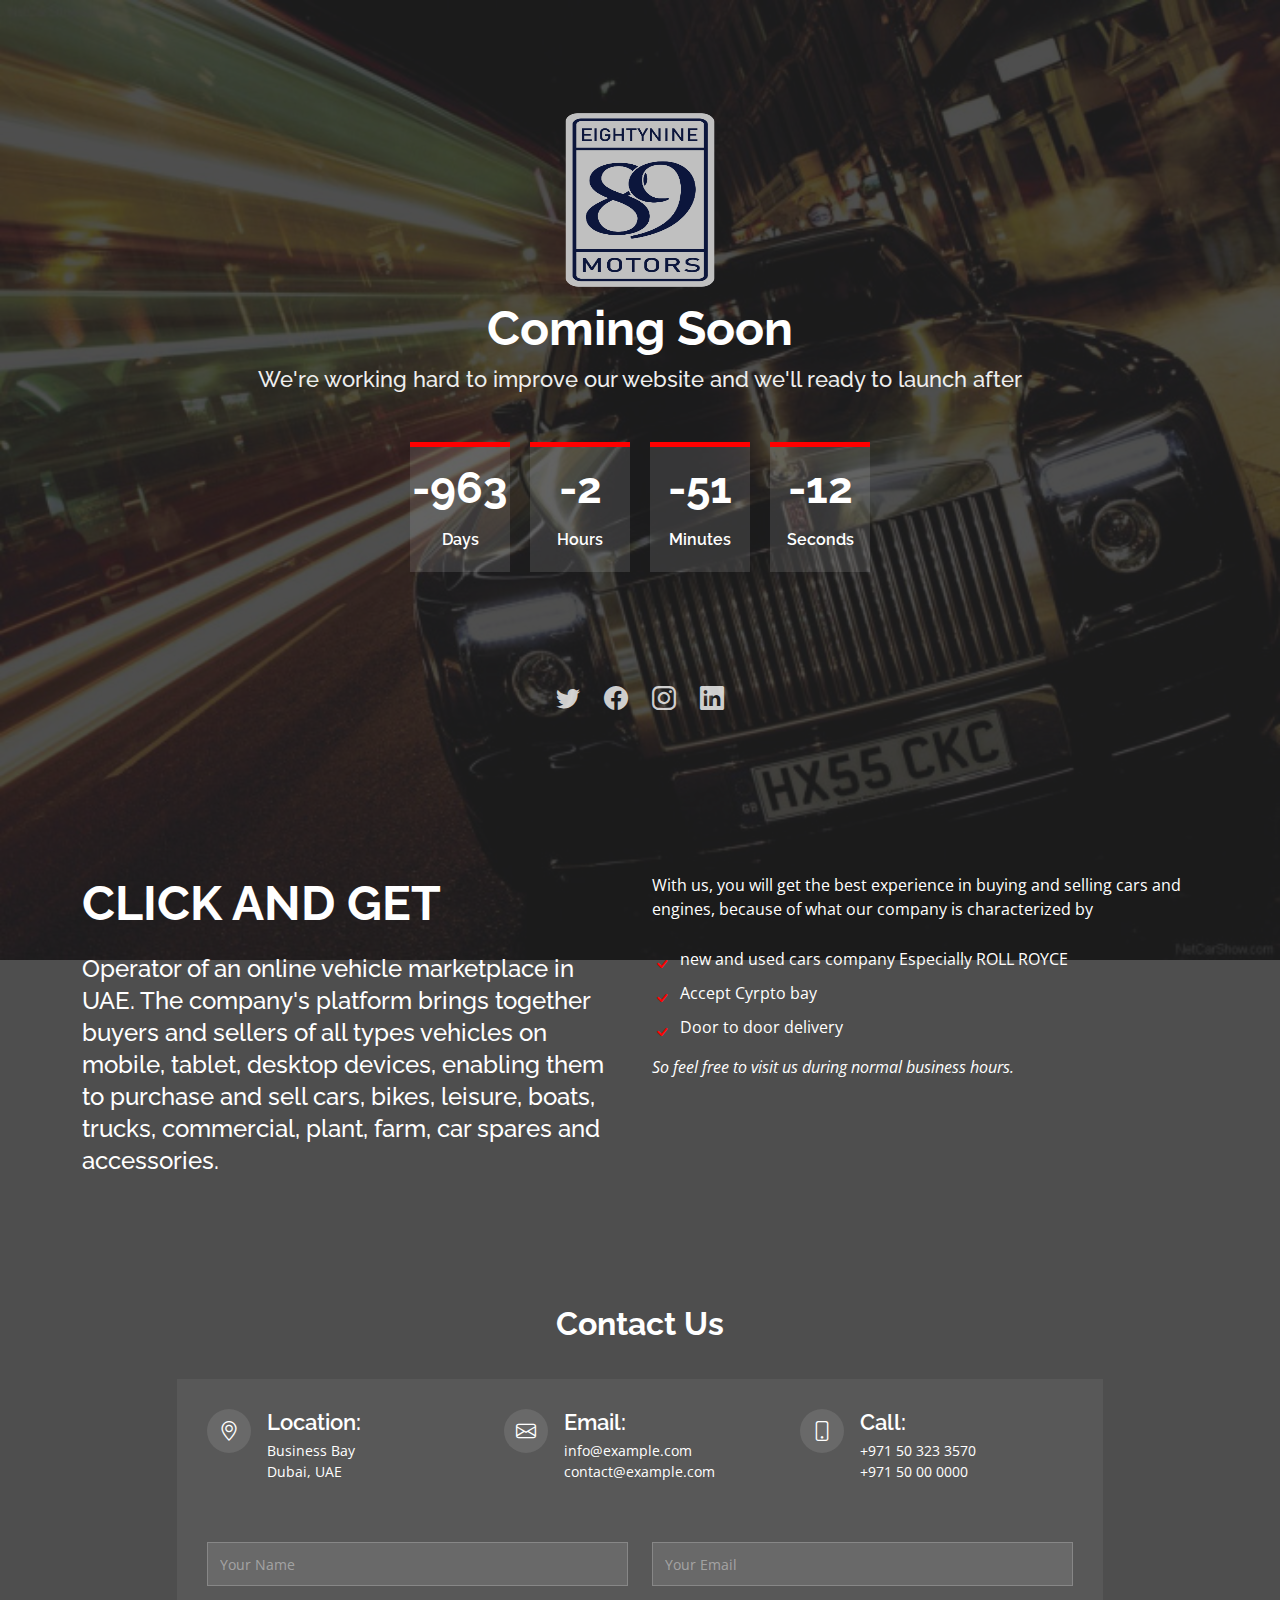
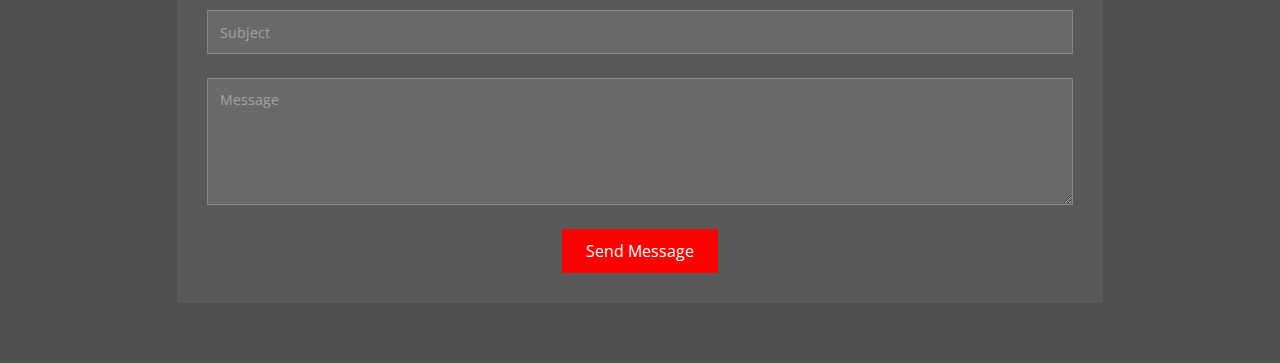
<file: index.html>
<!DOCTYPE html>
<html lang="en">
  <head>
    <meta charset="utf-8" />
    <meta content="width=device-width, initial-scale=1.0" name="viewport" />
    <title>89 motors</title>

    <!-- Favicons -->
    <link href="assets/img/logo.png" rel="icon" />
    <link href="assets/img/logo.png" rel="apple-touch-icon" />

    <!-- Google Fonts -->
    <link
      href="https://fonts.googleapis.com/css?family=Open+Sans:300,300i,400,400i,600,600i,700,700i|Raleway:300,300i,400,400i,600,600i,700,700i"
      rel="stylesheet"
    />

    <!-- Vendor CSS Files -->
    <link
      href="assets/vendor/bootstrap/css/bootstrap.min.css"
      rel="stylesheet"
    />
    <link
      href="assets/vendor/bootstrap-icons/bootstrap-icons.css"
      rel="stylesheet"
    />

    <!-- Template Main CSS File -->
    <link href="assets/css/style.css" rel="stylesheet" />

    <!-- =======================================================
  * Template Name: ComingSoon - v4.6.0
  * Template URL: https://bootstrapmade.com/comingsoon-free-html-bootstrap-template/
  * Author: BootstrapMade.com
  * License: https://bootstrapmade.com/license/
  ======================================================== -->
  </head>

  <body>
    <!-- ======= Header ======= -->
    <header id="header" class="d-flex align-items-center">
      <div class="container d-flex flex-column align-items-center">
        <img src="assets/img/logo.png" width="300" height="200" />
        <h1>Coming Soon</h1>
        <h2>
          We're working hard to improve our website and we'll ready to launch
          after
        </h2>
        <div
          class="countdown d-flex justify-content-center"
          data-count="2023/12/5"
        >
          <div>
            <h3>%d</h3>
            <h4>Days</h4>
          </div>
          <div>
            <h3>%h</h3>
            <h4>Hours</h4>
          </div>
          <div>
            <h3>%m</h3>
            <h4>Minutes</h4>
          </div>
          <div>
            <h3>%s</h3>
            <h4>Seconds</h4>
          </div>
        </div>

        <!--<div class="subscribe">
          <h4>Subscribe now to get the latest updates!</h4>
          <form
            action="forms/notify.php"
            method="post"
            role="form"
            class="php-email-form"
          >
            <div class="subscribe-form">
              <input type="email" name="email" /><input
                type="submit"
                value="Subscribe"
              />
            </div>
            <div class="mt-2">
              <div class="loading">Loading</div>
              <div class="error-message"></div>
              <div class="sent-message">
                Your notification request was sent. Thank you!
              </div>
            </div>
          </form>
        </div>-->

        <div class="social-links text-center">
          <a href="#" class="twitter"><i class="bi bi-twitter"></i></a>
          <a href="#" class="facebook"><i class="bi bi-facebook"></i></a>
          <a href="https://instagram.com/89.motors?igshid=YmMyMTA2M2Y=" class="instagram"><i class="bi bi-instagram"></i></a>
          <a href="#" class="linkedin"><i class="bi bi-linkedin"></i></a>
        </div>
      </div>
    </header>
    <!-- End #header -->

    <main id="main">
      <!-- ======= About Us Section ======= -->
      <section id="about" class="about">
        <div class="container">
          <div class="row content">
            <div class="col-lg-6">
              <h2>Click and get</h2>
              <h3>
                Operator of an online vehicle marketplace in UAE. The company's
                platform brings together buyers and sellers of all types
                vehicles on mobile, tablet, desktop devices, enabling them to
                purchase and sell cars, bikes, leisure, boats, trucks,
                commercial, plant, farm, car spares and accessories.
              </h3>
            </div>
            <div class="col-lg-6 pt-4 pt-lg-0">
              <p>
                With us, you will get the best experience in buying and selling
                cars and engines, because of what our company is characterized
                by
              </p>
              <ul>
                <li>
                  <i class="bi bi-check"></i> new and used cars company
                  Especially ROLL ROYCE
                </li>
                <li><i class="bi bi-check"></i> Accept Cyrpto bay</li>
                <li><i class="bi bi-check"></i> Door to door delivery</li>
              </ul>
              <p class="fst-italic">
                So feel free to visit us during normal business hours.
              </p>
            </div>
          </div>
        </div>
      </section>
      <!-- End About Us Section -->

      <!-- ======= Contact Us Section ======= -->
      <section id="contact" class="contact">
        <div class="container">
          <div class="section-title">
            <h2>Contact Us</h2>
          </div>

          <div class="row justify-content-center">
            <div class="col-lg-10">
              <div class="info-wrap">
                <div class="row">
                  <div class="col-lg-4 info">
                    <i class="bi bi-geo-alt"></i>
                    <h4>Location:</h4>
                    <p>Business Bay<br />Dubai, UAE</p>
                  </div>

                  <div class="col-lg-4 info mt-4 mt-lg-0">
                    <i class="bi bi-envelope"></i>
                    <h4>Email:</h4>
                    <p>info@example.com<br />contact@example.com</p>
                  </div>

                  <div class="col-lg-4 info mt-4 mt-lg-0">
                    <i class="bi bi-phone"></i>
                    <h4>Call:</h4>
                    <p>+971 50 323 3570<br />+971 50 00 0000</p>
                  </div>
                </div>
              </div>
            </div>
          </div>

          <div class="row justify-content-center">
            <div class="col-lg-10">
              <form
                action="eng.walaaali20@gmail.com"
                method="post"
                role="form"
                class="php-email-form"
              >
                <div class="row">
                  <div class="col-md-6 form-group">
                    <input
                      type="text"
                      name="name"
                      class="form-control"
                      id="name"
                      placeholder="Your Name"
                      required
                    />
                  </div>
                  <div class="col-md-6 form-group mt-3 mt-md-0">
                    <input
                      type="email"
                      class="form-control"
                      name="email"
                      id="email"
                      placeholder="Your Email"
                      required
                    />
                  </div>
                </div>
                <div class="form-group mt-3">
                  <input
                    type="text"
                    class="form-control"
                    name="subject"
                    id="subject"
                    placeholder="Subject"
                    required
                  />
                </div>
                <div class="form-group mt-3">
                  <textarea
                    class="form-control"
                    name="message"
                    rows="5"
                    placeholder="Message"
                    required
                  ></textarea>
                </div>
                <div class="my-3">
                  <div class="loading">Loading</div>
                  <div class="error-message"></div>
                  <div class="sent-message">
                    Your message has been sent. Thank you!
                  </div>
                </div>
                <div class="text-center">
                  <button type="submit">Send Message</button>
                </div>
              </form>
            </div>
          </div>
        </div>
      </section>
      <!-- End Contact Us Section -->
    </main>
    <!-- End #main -->

    <a
      href="#"
      class="back-to-top d-flex align-items-center justify-content-center"
      ><i class="bi bi-arrow-up-short"></i
    ></a>

    <!-- Vendor JS Files -->
    <script src="assets/vendor/bootstrap/js/bootstrap.bundle.min.js"></script>

    <!-- Template Main JS File -->
    <script src="assets/js/main.js"></script>
  </body>
</html>
</file>
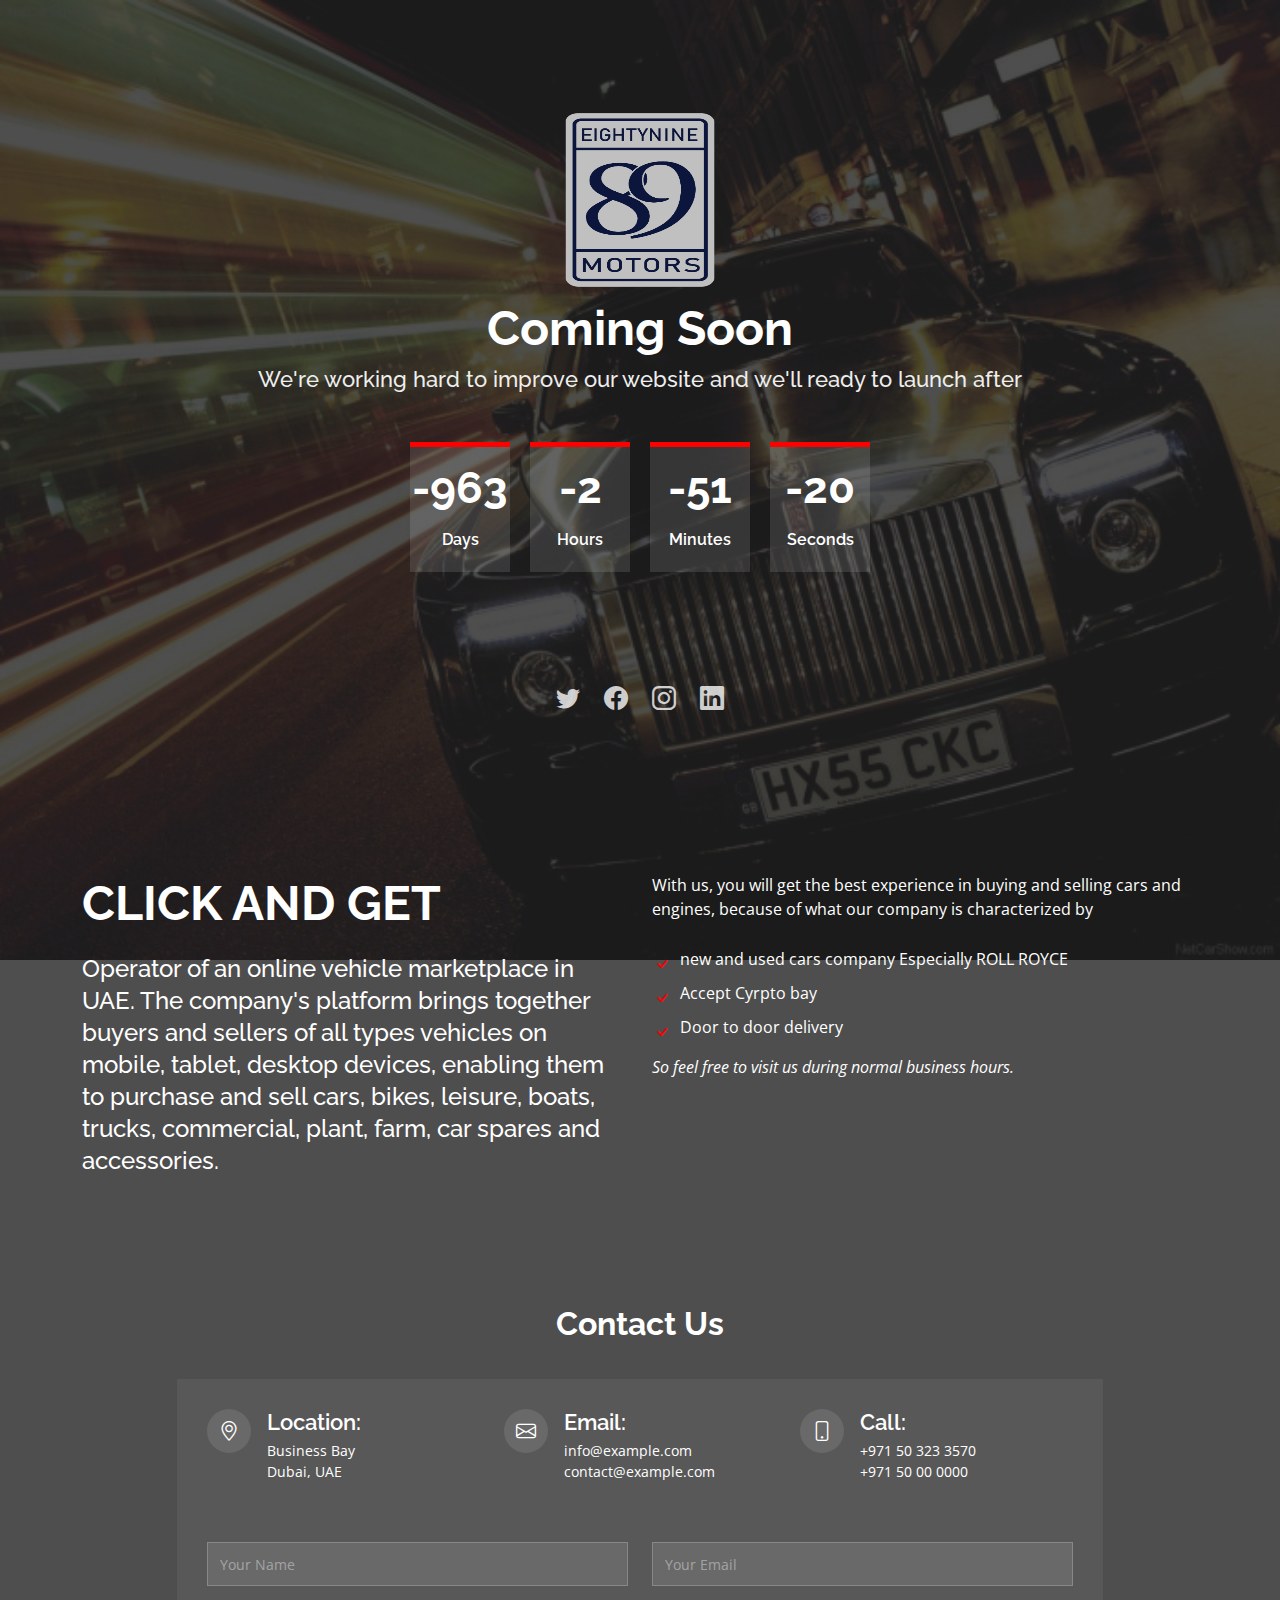
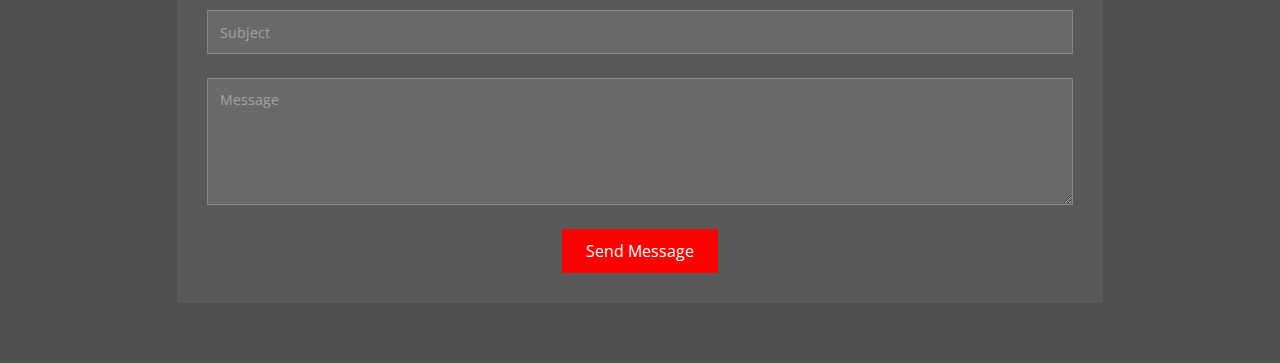
<file: index2.html>
<!DOCTYPE html>
<html lang="en">
  <head>
    <meta charset="utf-8" />
    <meta content="width=device-width, initial-scale=1.0" name="viewport" />
    <title>89 motors</title>

    <!-- Favicons -->
    <link href="assets/img/logo.png" rel="icon" />
    <link href="assets/img/logo.png" rel="apple-touch-icon" />

    <!-- Google Fonts -->
    <link
      href="https://fonts.googleapis.com/css?family=Open+Sans:300,300i,400,400i,600,600i,700,700i|Raleway:300,300i,400,400i,600,600i,700,700i"
      rel="stylesheet"
    />

    <!-- Vendor CSS Files -->
    <link
      href="assets/vendor/bootstrap/css/bootstrap.min.css"
      rel="stylesheet"
    />
    <link
      href="assets/vendor/bootstrap-icons/bootstrap-icons.css"
      rel="stylesheet"
    />

    <!-- Template Main CSS File -->
    <link href="assets/css/style.css" rel="stylesheet" />

    <!-- =======================================================
  * Template Name: ComingSoon - v4.6.0
  * Template URL: https://bootstrapmade.com/comingsoon-free-html-bootstrap-template/
  * Author: BootstrapMade.com
  * License: https://bootstrapmade.com/license/
  ======================================================== -->
  </head>

  <body>
    <!-- ======= Header ======= -->
    <header id="header" class="d-flex align-items-center">
      <div class="container d-flex flex-column align-items-center">
        <img src="assets/img/logo.png" width="300" height="200" />
        <h1>Coming Soon</h1>
        <h2>
          We're working hard to improve our website and we'll ready to launch
          after
        </h2>
        <div
          class="countdown d-flex justify-content-center"
          data-count="2023/12/5"
        >
          <div>
            <h3>%d</h3>
            <h4>Days</h4>
          </div>
          <div>
            <h3>%h</h3>
            <h4>Hours</h4>
          </div>
          <div>
            <h3>%m</h3>
            <h4>Minutes</h4>
          </div>
          <div>
            <h3>%s</h3>
            <h4>Seconds</h4>
          </div>
        </div>

        <!--<div class="subscribe">
          <h4>Subscribe now to get the latest updates!</h4>
          <form
            action="forms/notify.php"
            method="post"
            role="form"
            class="php-email-form"
          >
            <div class="subscribe-form">
              <input type="email" name="email" /><input
                type="submit"
                value="Subscribe"
              />
            </div>
            <div class="mt-2">
              <div class="loading">Loading</div>
              <div class="error-message"></div>
              <div class="sent-message">
                Your notification request was sent. Thank you!
              </div>
            </div>
          </form>
        </div>-->

        <div class="social-links text-center">
          <a href="#" class="twitter"><i class="bi bi-twitter"></i></a>
          <a href="#" class="facebook"><i class="bi bi-facebook"></i></a>
          <a href="#" class="instagram"><i class="bi bi-instagram"></i></a>
          <a href="#" class="linkedin"><i class="bi bi-linkedin"></i></a>
        </div>
      </div>
    </header>
    <!-- End #header -->

    <main id="main">
      <!-- ======= About Us Section ======= -->
      <section id="about" class="about">
        <div class="container">
          <div class="row content">
            <div class="col-lg-6">
              <h2>Click and get</h2>
              <h3>
                Operator of an online vehicle marketplace in UAE. The company's
                platform brings together buyers and sellers of all types
                vehicles on mobile, tablet, desktop devices, enabling them to
                purchase and sell cars, bikes, leisure, boats, trucks,
                commercial, plant, farm, car spares and accessories.
              </h3>
            </div>
            <div class="col-lg-6 pt-4 pt-lg-0">
              <p>
                With us, you will get the best experience in buying and selling
                cars and engines, because of what our company is characterized
                by
              </p>
              <ul>
                <li>
                  <i class="bi bi-check"></i> new and used cars company
                  Especially ROLL ROYCE
                </li>
                <li><i class="bi bi-check"></i> Accept Cyrpto bay</li>
                <li><i class="bi bi-check"></i> Door to door delivery</li>
              </ul>
              <p class="fst-italic">
                So feel free to visit us during normal business hours.
              </p>
            </div>
          </div>
        </div>
      </section>
      <!-- End About Us Section -->

      <!-- ======= Contact Us Section ======= -->
      <section id="contact" class="contact">
        <div class="container">
          <div class="section-title">
            <h2>Contact Us</h2>
          </div>

          <div class="row justify-content-center">
            <div class="col-lg-10">
              <div class="info-wrap">
                <div class="row">
                  <div class="col-lg-4 info">
                    <i class="bi bi-geo-alt"></i>
                    <h4>Location:</h4>
                    <p>Business Bay<br />Dubai, UAE</p>
                  </div>

                  <div class="col-lg-4 info mt-4 mt-lg-0">
                    <i class="bi bi-envelope"></i>
                    <h4>Email:</h4>
                    <p>info@example.com<br />contact@example.com</p>
                  </div>

                  <div class="col-lg-4 info mt-4 mt-lg-0">
                    <i class="bi bi-phone"></i>
                    <h4>Call:</h4>
                    <p>+971 50 323 3570<br />+971 50 00 0000</p>
                  </div>
                </div>
              </div>
            </div>
          </div>

          <div class="row justify-content-center">
            <div class="col-lg-10">
              <form
                action="eng.walaaali20@gmail.com"
                method="post"
                role="form"
                class="php-email-form"
              >
                <div class="row">
                  <div class="col-md-6 form-group">
                    <input
                      type="text"
                      name="name"
                      class="form-control"
                      id="name"
                      placeholder="Your Name"
                      required
                    />
                  </div>
                  <div class="col-md-6 form-group mt-3 mt-md-0">
                    <input
                      type="email"
                      class="form-control"
                      name="email"
                      id="email"
                      placeholder="Your Email"
                      required
                    />
                  </div>
                </div>
                <div class="form-group mt-3">
                  <input
                    type="text"
                    class="form-control"
                    name="subject"
                    id="subject"
                    placeholder="Subject"
                    required
                  />
                </div>
                <div class="form-group mt-3">
                  <textarea
                    class="form-control"
                    name="message"
                    rows="5"
                    placeholder="Message"
                    required
                  ></textarea>
                </div>
                <div class="my-3">
                  <div class="loading">Loading</div>
                  <div class="error-message"></div>
                  <div class="sent-message">
                    Your message has been sent. Thank you!
                  </div>
                </div>
                <div class="text-center">
                  <button type="submit">Send Message</button>
                </div>
              </form>
            </div>
          </div>
        </div>
      </section>
      <!-- End Contact Us Section -->
    </main>
    <!-- End #main -->

    <a
      href="#"
      class="back-to-top d-flex align-items-center justify-content-center"
      ><i class="bi bi-arrow-up-short"></i
    ></a>

    <!-- Vendor JS Files -->
    <script src="assets/vendor/bootstrap/js/bootstrap.bundle.min.js"></script>

    <!-- Template Main JS File -->
    <script src="assets/js/main.js"></script>
  </body>
</html>
</file>
<file: assets/css/style.css>
/**
* Template Name: ComingSoon - v4.6.0
* Template URL: https://bootstrapmade.com/comingsoon-free-html-bootstrap-template/
* Author: BootstrapMade.com
* License: https://bootstrapmade.com/license/
*/

/*--------------------------------------------------------------
# General
--------------------------------------------------------------*/
body {
  font-family: "Open Sans", sans-serif;
  color: #fff;
  background: url("../img/bg6.jpg") top center no-repeat;
  background-size: cover;
  position: relative;
}
body::before {
  content: "";
  position: absolute;
  left: 0;
  right: 0;
  top: 0;
  bottom: 0;
  background: rgba(34, 34, 34, 0.8);
}
@media (min-width: 1024px) {
  body {
    background-attachment: fixed;
  }
}

a {
  color: #ff0000;
  text-decoration: none;
}

a:hover {
  color: #ff3333;
  text-decoration: none;
}

h1, h2, h3, h4, h5, h6 {
  font-family: "Raleway", sans-serif;
}

#main {
  position: relative;
}

/*--------------------------------------------------------------
# Back to top button
--------------------------------------------------------------*/
.back-to-top {
  position: fixed;
  visibility: hidden;
  opacity: 0;
  right: 15px;
  bottom: 15px;
  z-index: 996;
  background: #ff0000;
  width: 40px;
  height: 40px;
  border-radius: 4px;
  transition: all 0.4s;
}
.back-to-top i {
  font-size: 28px;
  color: #fff;
  line-height: 0;
}
.back-to-top:hover {
  background: #ff2929;
  color: #fff;
}
.back-to-top.active {
  visibility: visible;
  opacity: 1;
}

/*--------------------------------------------------------------
# Header
--------------------------------------------------------------*/
#header {
  position: relative;
  width: 100%;
  padding: 100px 0;
  /* countdown */
}
#header h1 {
  margin: 0 0 10px 0;
  font-size: 48px;
  font-weight: 700;
  line-height: 56px;
  color: #fff;
}
#header h2 {
  color: #eee;
  margin-bottom: 40px;
  font-size: 22px;
}
#header .countdown {
  margin-bottom: 80px;
}
#header .countdown div {
  text-align: center;
  margin: 10px;
  width: 100px;
  padding: 15px 0;
  background: rgba(255, 255, 255, 0.12);
  border-top: 5px solid #ff0000;
}
#header .countdown div h3 {
  font-weight: 700;
  font-size: 44px;
  margin-bottom: 15px;
}
#header .countdown div h4 {
  font-size: 16px;
  font-weight: 600;
}
@media (max-width: 575px) {
  #header .countdown div {
    width: 70px;
    padding: 10px 0;
    margin: 10px 8px;
  }
  #header .countdown div h3 {
    font-size: 28px;
    margin-bottom: 10px;
  }
  #header .countdown div h4 {
    font-size: 14px;
    font-weight: 500;
  }
}
#header .subscribe {
  font-size: 15px;
  text-align: center;
}
#header .subscribe h4 {
  font-size: 20px;
  font-weight: 600;
  color: #fff;
  position: relative;
  padding-bottom: 12px;
}
#header .subscribe .subscribe-form {
  min-width: 300px;
  margin-top: 10px;
  background: #fff;
  padding: 6px 10px;
  position: relative;
  text-align: left;
}
#header .subscribe .subscribe-form input[type=email] {
  border: 0;
  padding: 4px 8px;
  width: calc(100% - 100px);
}
#header .subscribe .subscribe-form input[type=submit] {
  position: absolute;
  top: 0;
  right: -2px;
  bottom: 0;
  border: 0;
  background: none;
  font-size: 16px;
  padding: 0 20px;
  background: #ff0000;
  color: #fff;
  transition: 0.3s;
  box-shadow: 0px 2px 15px rgba(0, 0, 0, 0.1);
}
#header .subscribe .subscribe-form input[type=submit]:hover {
  background: #f50000;
}
#header .subscribe .error-message {
  display: none;
  color: #ed3c0d;
  text-align: center;
  padding: 15px;
  font-weight: 600;
}
#header .subscribe .sent-message {
  display: none;
  color: #18d26e;
  text-align: center;
  padding: 15px;
  font-weight: 600;
}
#header .subscribe .loading {
  display: none;
  text-align: center;
  padding: 15px;
}
#header .subscribe .loading:before {
  content: "";
  display: inline-block;
  border-radius: 50%;
  width: 24px;
  height: 24px;
  margin: 0 10px -6px 0;
  border: 3px solid #18d26e;
  border-top-color: #eee;
  -webkit-animation: animate-loading-notify 1s linear infinite;
  animation: animate-loading-notify 1s linear infinite;
}
@-webkit-keyframes animate-loading-notify {
  0% {
    transform: rotate(0deg);
  }
  100% {
    transform: rotate(360deg);
  }
}
@keyframes animate-loading-notify {
  0% {
    transform: rotate(0deg);
  }
  100% {
    transform: rotate(360deg);
  }
}
#header .social-links {
  margin-top: 10px;
}
#header .social-links a {
  font-size: 24px;
  display: inline-block;
  color: rgba(255, 255, 255, 0.8);
  line-height: 1;
  padding-top: 14px;
  margin: 0 10px;
  text-align: center;
  transition: 0.3s;
}
#header .social-links a:hover {
  color: #fff;
}

/*--------------------------------------------------------------
# Sections General
--------------------------------------------------------------*/
section {
  padding: 60px 0;
}

.section-bg {
  background-color: #fff5f5;
}

.section-title {
  text-align: center;
  padding-bottom: 15px;
}
.section-title h2 {
  font-size: 32px;
  font-weight: bold;
  margin-bottom: 20px;
  position: relative;
}
.section-title p {
  margin-bottom: 0;
}

/*--------------------------------------------------------------
# Contact Us
--------------------------------------------------------------*/
.about .content h2 {
  font-weight: 700;
  font-size: 48px;
  line-height: 60px;
  margin-bottom: 20px;
  text-transform: uppercase;
}
.about .content h3 {
  font-weight: 500;
  line-height: 32px;
  font-size: 24px;
}
.about .content ul {
  list-style: none;
  padding: 0;
}
.about .content ul li {
  padding: 10px 0 0 28px;
  position: relative;
}
.about .content ul i {
  left: 0;
  top: 12px;
  position: absolute;
  font-size: 20px;
  color: #ff0000;
}
.about .content p:last-child {
  margin-bottom: 0;
}

/*--------------------------------------------------------------
# Contact Us
--------------------------------------------------------------*/
.contact .info-wrap {
  background: rgba(255, 255, 255, 0.06);
  padding: 30px;
}
.contact .info i {
  font-size: 20px;
  color: #fff;
  float: left;
  width: 44px;
  height: 44px;
  background: rgba(255, 255, 255, 0.1);
  display: flex;
  justify-content: center;
  align-items: center;
  border-radius: 50px;
  transition: all 0.3s ease-in-out;
}
.contact .info h4 {
  padding: 0 0 0 60px;
  font-size: 22px;
  font-weight: 600;
  margin-bottom: 5px;
}
.contact .info p {
  padding: 0 0 10px 60px;
  margin-bottom: 20px;
  font-size: 14px;
}
.contact .info .email p {
  padding-top: 5px;
}
.contact .info .social-links {
  padding-left: 60px;
}
.contact .info .social-links a {
  font-size: 18px;
  display: inline-block;
  background: #333;
  color: #fff;
  line-height: 1;
  padding: 8px 0;
  border-radius: 50%;
  text-align: center;
  width: 36px;
  height: 36px;
  transition: 0.3s;
  margin-right: 10px;
}
.contact .info .social-links a:hover {
  background: #ff0000;
  color: #fff;
}
.contact .info .email:hover i, .contact .info .address:hover i, .contact .info .phone:hover i {
  background: #ff0000;
  color: #fff;
}
.contact .php-email-form {
  width: 100%;
  padding: 30px;
  padding-top: 0;
  background: rgba(255, 255, 255, 0.06);
}
.contact .php-email-form .form-group {
  padding-bottom: 8px;
}
.contact .php-email-form .validate {
  display: none;
  color: red;
  margin: 0 0 15px 0;
  font-weight: 400;
  font-size: 13px;
}
.contact .php-email-form .error-message {
  display: none;
  color: #fff;
  background: #ed3c0d;
  text-align: center;
  padding: 15px;
  font-weight: 600;
}
.contact .php-email-form .sent-message {
  display: none;
  color: #fff;
  background: #18d26e;
  text-align: center;
  padding: 15px;
  font-weight: 600;
}
.contact .php-email-form .loading {
  display: none;
  background: #fff;
  text-align: center;
  padding: 15px;
}
.contact .php-email-form .loading:before {
  content: "";
  display: inline-block;
  border-radius: 50%;
  width: 24px;
  height: 24px;
  margin: 0 10px -6px 0;
  border: 3px solid #18d26e;
  border-top-color: #eee;
  -webkit-animation: animate-loading 1s linear infinite;
  animation: animate-loading 1s linear infinite;
}
.contact .php-email-form input, .contact .php-email-form textarea {
  border-radius: 0;
  box-shadow: none;
  font-size: 14px;
  background: rgba(255, 255, 255, 0.1);
  border: 1px solid rgba(255, 255, 255, 0.2);
  color: #fff;
}
.contact .php-email-form input::-moz-placeholder, .contact .php-email-form textarea::-moz-placeholder {
  color: rgba(255, 255, 255, 0.4);
}
.contact .php-email-form input::placeholder, .contact .php-email-form textarea::placeholder {
  color: rgba(255, 255, 255, 0.4);
}
.contact .php-email-form input {
  height: 44px;
}
.contact .php-email-form textarea {
  padding: 10px 12px;
}
.contact .php-email-form button[type=submit] {
  background: #ff0000;
  border: 0;
  padding: 10px 24px;
  color: #fff;
  transition: 0.4s;
}
.contact .php-email-form button[type=submit]:hover {
  background: #ff3333;
}
@-webkit-keyframes animate-loading {
  0% {
    transform: rotate(0deg);
  }
  100% {
    transform: rotate(360deg);
  }
}
@keyframes animate-loading {
  0% {
    transform: rotate(0deg);
  }
  100% {
    transform: rotate(360deg);
  }
}

/*--------------------------------------------------------------
# Footer
--------------------------------------------------------------*/
#footer {
  background: rgba(19, 19, 19, 0.4);
  padding: 30px 0;
  color: #fff;
  font-size: 14px;
  position: relative;
}
#footer .copyright {
  text-align: center;
}
#footer .credits {
  padding-top: 10px;
  text-align: center;
  font-size: 13px;
  color: #fff;
}
#footer .credits a {
  color: #ff3333;
}
</file>
